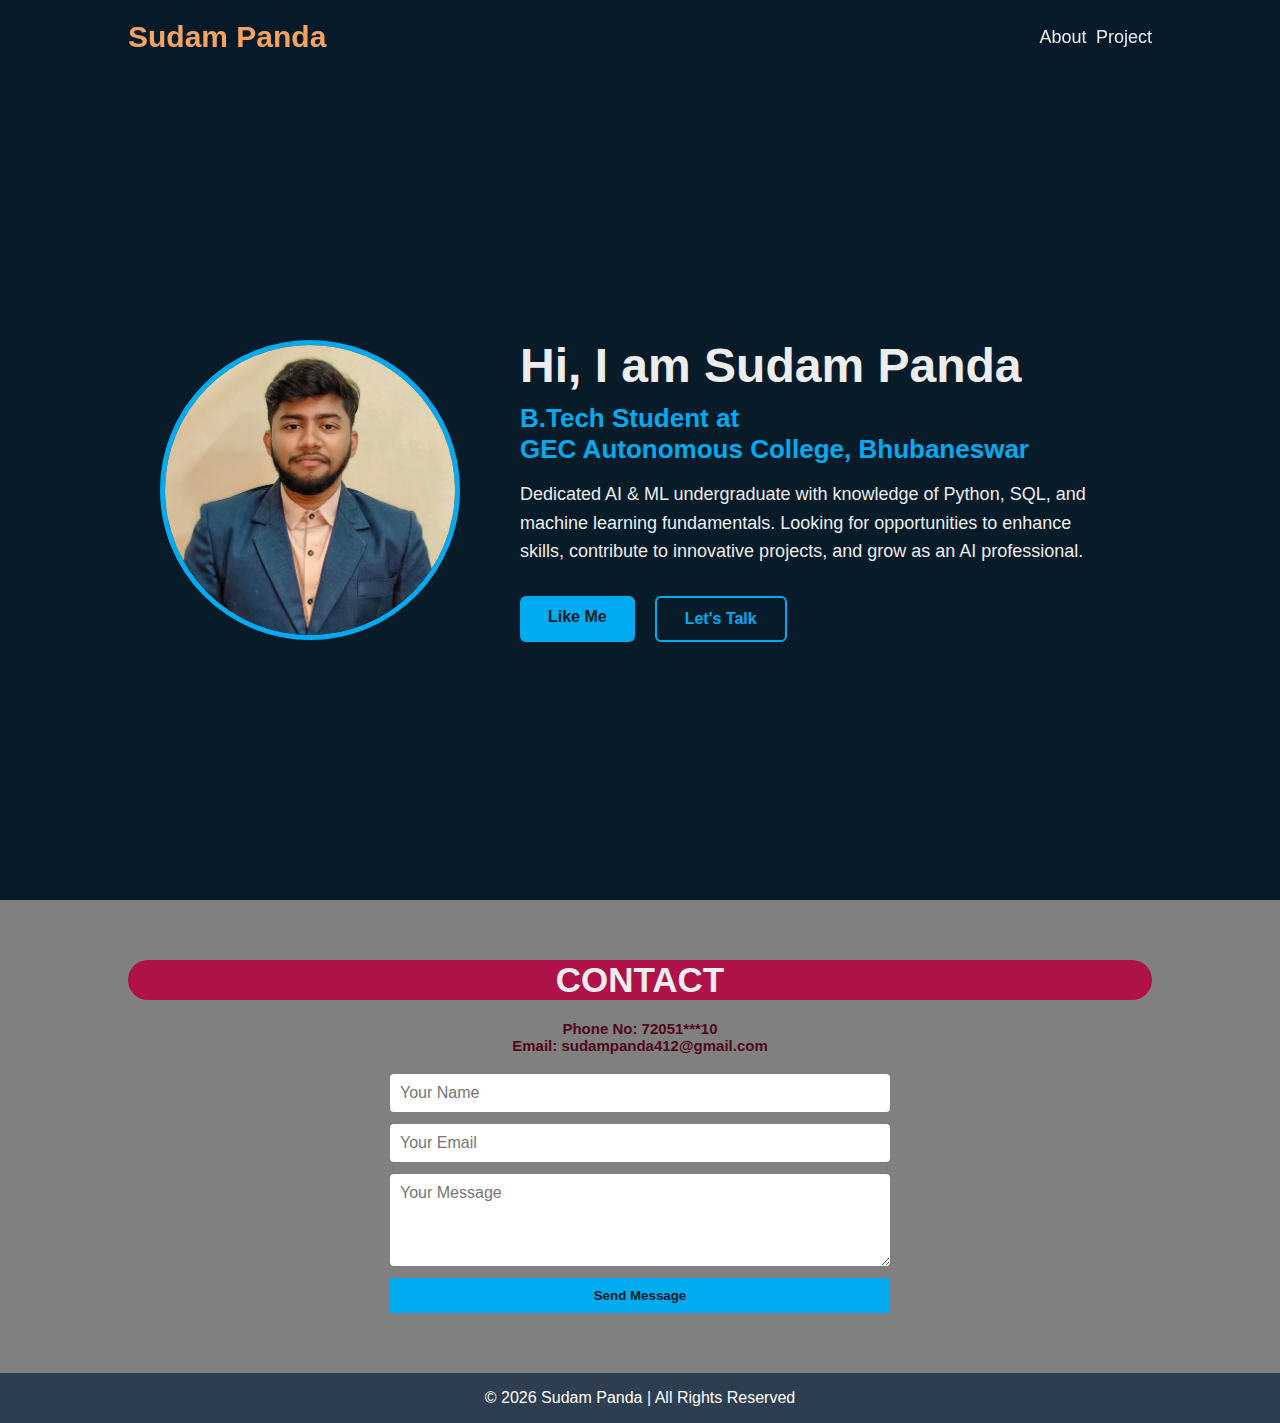
<file: index.html>
<!DOCTYPE html>
<html lang="en">
<head>
    <meta charset="UTF-8">
 
    <meta name="viewport" content="width=device-width, initial-scale=1.0">

    <title>Sudam Panda | Portfolio</title>

  
    <link rel="stylesheet" href="style.css">

     
    <link href="https://unpkg.com/boxicons@2.1.4/css/boxicons.min.css" rel="stylesheet">
</head>

<body>
  <header class="header">
        <a href="#" class="logo">Sudam Panda</a>

        <nav class="navbar">
            <a href="About Me.html">About</a>
             
            <a href="Projects.html">Project</a>
        </nav>
    </header>
 
    <section class="home" id="home">
 
        <div class="home-img">
            <img src="ss.jpg" alt="Sudam Panda">
        </div>
 
        <div class="home-content">
            <h1>Hi, I am Sudam Panda</h1>

            <h3>
                B.Tech Student at <br>
                GEC Autonomous College, Bhubaneswar
            </h3>

            <p>
            Dedicated AI & ML undergraduate with knowledge of
Python, SQL, and machine learning fundamentals. Looking
for opportunities to enhance skills, contribute to innovative
projects, and grow as an AI professional.</p>

            <div class="btn-box">
                <a href="#">Like Me</a>
                <a href="#contact">Let's Talk</a>
            </div>
        </div>

    </section>

 

      <section id="contact" style="background-color: grey; padding: 60px 10%;">

        <h1 style="font-size:35px; background-color: rgb(174, 18, 73); text-align:center;border-radius: 20px;">
             CONTACT 
        </h1>

        <h3 style="color:rgb(81, 9, 26); font-size:15px; text-align:center; margin:20px 0;">
            Phone No: 72051***10<br>
            Email: sudampanda412@gmail.com <br>
              </h3>

        <form class="contact-form">
            <input type="text" placeholder="Your Name" required>
            <input type="email" placeholder="Your Email" required>
            <textarea rows="4" placeholder="Your Message" required></textarea>
            <button type="submit">Send Message</button>
        </form>

    </section>
 <footer>
        <p>© 2026 Sudam Panda | All Rights Reserved</p>
    </footer>

</body>
</html>
</file>
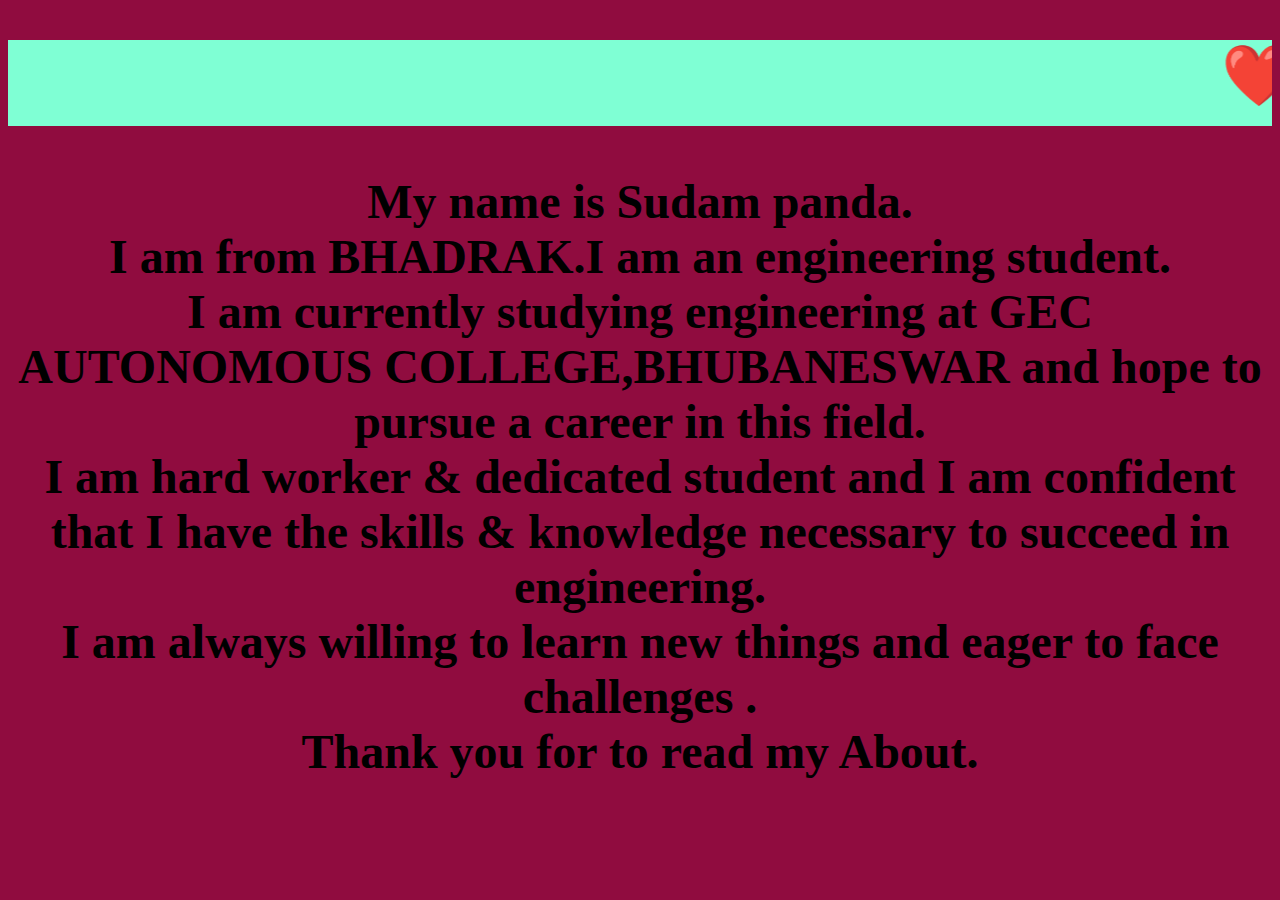
<file: About Me.html>
<!DOCTYPE html>
<html>
    <head>
        <title>About</title>
    </head>
    <body bgcolor="#900c3f">
<h1 style="font-size:60px;background-color: aquamarine;"><marquee behavior="right">  ❤️ VISIT MY About ❤️</marquee></h1>
<h2 align="center"> <p style="font-size: 200%;align: center;">
    My name is Sudam panda.<br>I am from BHADRAK.I am an engineering student.<br>I am currently studying engineering at GEC  AUTONOMOUS COLLEGE,BHUBANESWAR and hope to pursue a career in this field.<br> I am hard worker & dedicated student and I am confident that I have the skills & knowledge necessary to succeed in engineering.
                <br> I am always willing to learn new things and eager to face challenges .<br>
Thank you for to read my About.
</p></h2>
    </body>
</html>
</file>
<file: style.css>
* {
    margin: 0;
    padding: 0;
    box-sizing: border-box;
    font-family: 'Poppins', sans-serif;
}

body {
    background-color: #081b29;
    color: #ededed;
} 
.header {
    position: fixed;
    top: 0;
    left: 0;
    width: 100%;
    padding: 20px 10%;
    display: flex;
    justify-content: space-between;
    align-items: center;
    background: rgba(8, 27, 41, 0.9);
    z-index: 100;
}

.logo {
    font-size: 30px;
    color: sandybrown;
    text-decoration: none;
    font-weight: 600;
}

.navbar a {
    font-size: 18px;
    color: #ededed;
    text-decoration: none;
    margin-left: 5px;
    font-weight: 500;
    transition: 0.3s;
}

.navbar a:hover {
    color: #00abf0;
}
 
.home {
    min-height: 100vh;
    display: flex;
    align-items: center;
    justify-content: center;
    gap: 60px;
    padding: 140px 10% 60px;
} 
.home-img {
    width: 300px;
    height: 300px;
    border-radius: 50%;
    overflow: hidden;
    border: 5px solid #00abf0;
    flex-shrink: 0;
}

.home-img img {
    width: 100%;
    height: 100%;
    object-fit: cover;
}
 
.home-content {
    max-width: 600px;
}

.home-content h1 {
    font-size: 48px;
    margin-bottom: 10px;
}

.home-content h3 {
    font-size: 26px;
    color: #00abf0;
    margin-bottom: 15px;
}

.home-content p {
    font-size: 18px;
    line-height: 1.6;
    margin-bottom: 30px;
}
 
.btn-box {
    display: flex;
    gap: 20px;
}

.btn-box a {
    padding: 12px 28px;
    background: #00abf0;
    color: #081b29;
    text-decoration: none;
    border-radius: 6px;
    font-weight: 600;
    transition: 0.3s;
}

.btn-box a:nth-child(2) {
    background: transparent;
    color: #00abf0;
    border: 2px solid #00abf0;
}

.btn-box a:hover {
    background: #008ecc;
    color: #fff;
}
 
.contact-form {
    max-width: 500px;
    margin: auto;
    display: flex;
    flex-direction: column;
    gap: 12px;
}

.contact-form input,
.contact-form textarea {
    padding: 10px;
    font-size: 16px;
    border-radius: 4px;
    border: none;
}

.contact-form button {
    padding: 10px;
    background: #00abf0;
    color: #081b29;
    border: none;
    font-weight: 600;
    cursor: pointer;
}

.contact-form button:hover {
    background: #008ecc;
}
 
footer {
    background: #2c3e50;
    color: white;
    text-align: center;
    padding: 1rem;
}
 
@media (max-width: 1024px) {

    .home {
        gap: 40px;
        padding: 130px 6% 50px;
    }

    .home-img {
        width: 240px;
        height: 240px;
    }

    .home-content h1 {
        font-size: 40px;
    }

    .home-content h3 {
        font-size: 22px;
    }
}
 
@media (max-width: 768px) {

    .header {
        flex-direction: column;
        gap: 10px;
        padding: 15px;
    }

    .navbar {
        display: flex;
        gap: 15px;
    }

    .home {
        flex-direction: column;
        text-align: center;
        padding-top: 160px;
    }

    .home-img {
        width: 180px;
        height: 180px;
    }

    .home-content h1 {
        font-size: 32px;
    }

    .home-content h3 {
        font-size: 20px;
    }

    .home-content p {
        font-size: 16px;
    }

    .btn-box {
        justify-content: center;
    }
}
 
@media (max-width: 480px) {

    .navbar {
        flex-direction: column;
        gap: 10px;
    }

    .btn-box {
        flex-direction: column;
    }
}
</file>
